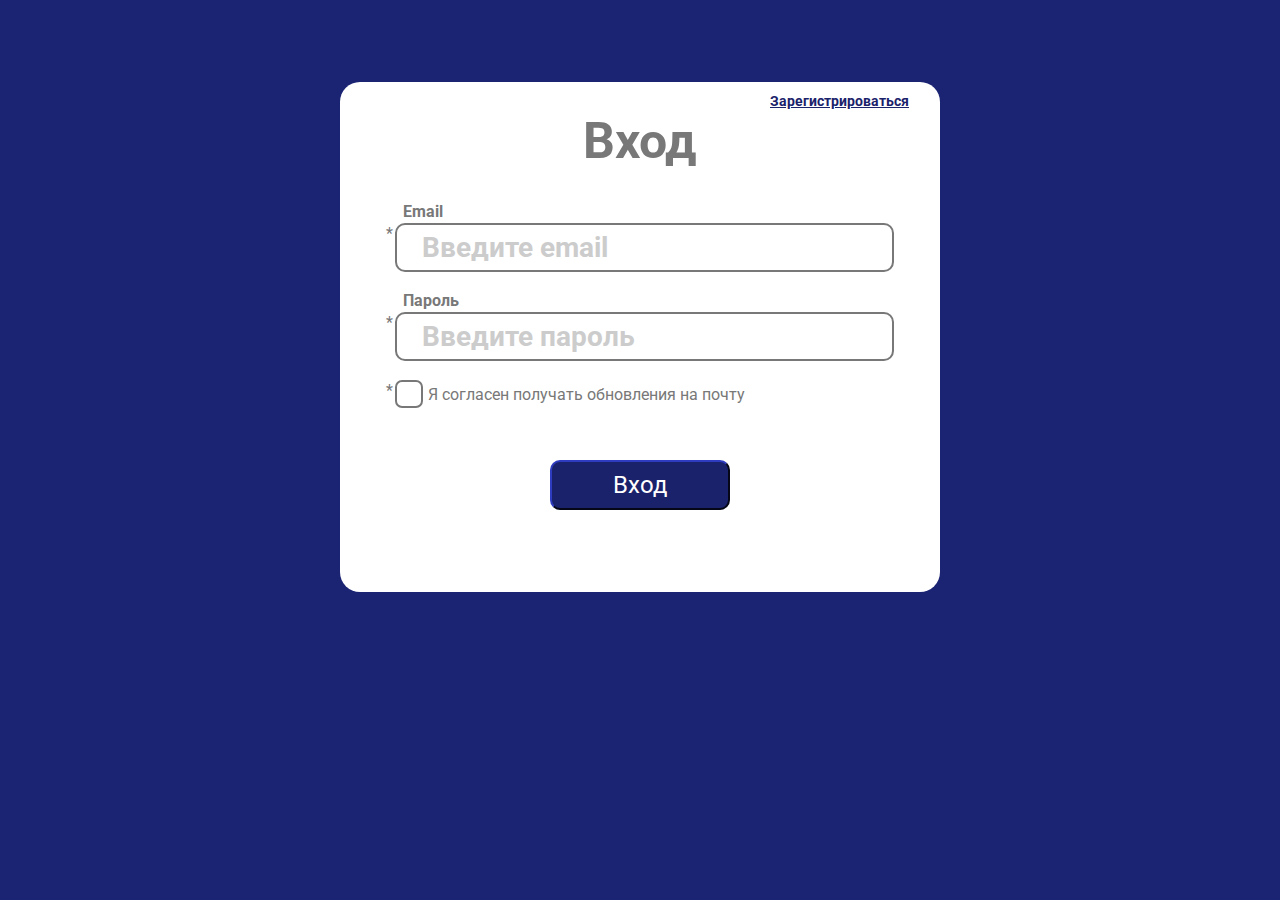
<file: index.html>
<!DOCTYPE html>
<html lang="ru">
   <head>
      <meta charset="UTF-8" />
      <title>Module_two_JavaScript</title>
      <link rel="preconnect" href="https://fonts.googleapis.com">
      <link rel="preconnect" href="https://fonts.gstatic.com" crossorigin>
      <link rel="preconnect" href="https://fonts.googleapis.com">
      <link rel="preconnect" href="https://fonts.gstatic.com" crossorigin>
      <link href="https://fonts.googleapis.com/css2?family=Roboto:wght@500&display=swap" rel="stylesheet">
      <link href="https://fonts.googleapis.com/css2?family=Roboto:wght@400;700&display=swap" rel="stylesheet">
      <link rel="stylesheet" href="./css/style.css">
   </head>

   <body>
      <div class="wrpper">
         <form class="form form-auth">
            <span class="to-form-reg" id="to-form-reg"><a href="./form-registration/registration.html">Зарегистрироваться</a></span> 
            <h2 class="form-title">Вход</h2>
            <div class="form-wrap">
               <div class="form__item">
                  <p id="email-item-title" class="form__item-title">Email</p>
                  <div class="email-input">
                     <span class="flag" id="email-error-flag">*</span>
                     <input id="email-auth" class="form__item-input" type="text" placeholder="Введите email"> 
                  </div>
                  <span class="error" id="email-empty-auth">Поле обязательно для заполнения</span>
               </div>

               <div class="form__item">
                  <p id="passw-item-title" class="form__item-title">Пароль</p>
                  <div class="password-input">
                     <span class="flag" id="password-error-flag">*</span>
                     <input id="password-auth" class="form__item-input" type="password" placeholder="Введите пароль"> 
                  </div>
                  <span class="error" id="password-empty-auth">Поле обязательно для заполнения</span>
                  <span class="error" id="invalid-email-password">Логин или Пароль невереный</span>
               </div>

               <div class="form__item">
                  <div class="checked">
                     <span class="flag" id="checked-error-flag">*</span>
                     <input type="checkbox" id="check-auth" class="form-check">
                     <label for="check-auth" class="l-check" id="error-check-auth">Я согласен получать обновления на почту</label>
                  </div>
                  <span class="error" id="check-empty-auth">Поле обязательно для заполнения</span>  
               </div>

               <div class="form__btn">
                  <button id="btn-input" class="form-submit">Вход</button>
               </div>
            </div>
         </form>
      </div>
      
      <script type="module" src="./scripts/stateService.js"></script> 
      <script type="module" src="./scripts/authorization.js"></script>
   </body>
</html>
</file>
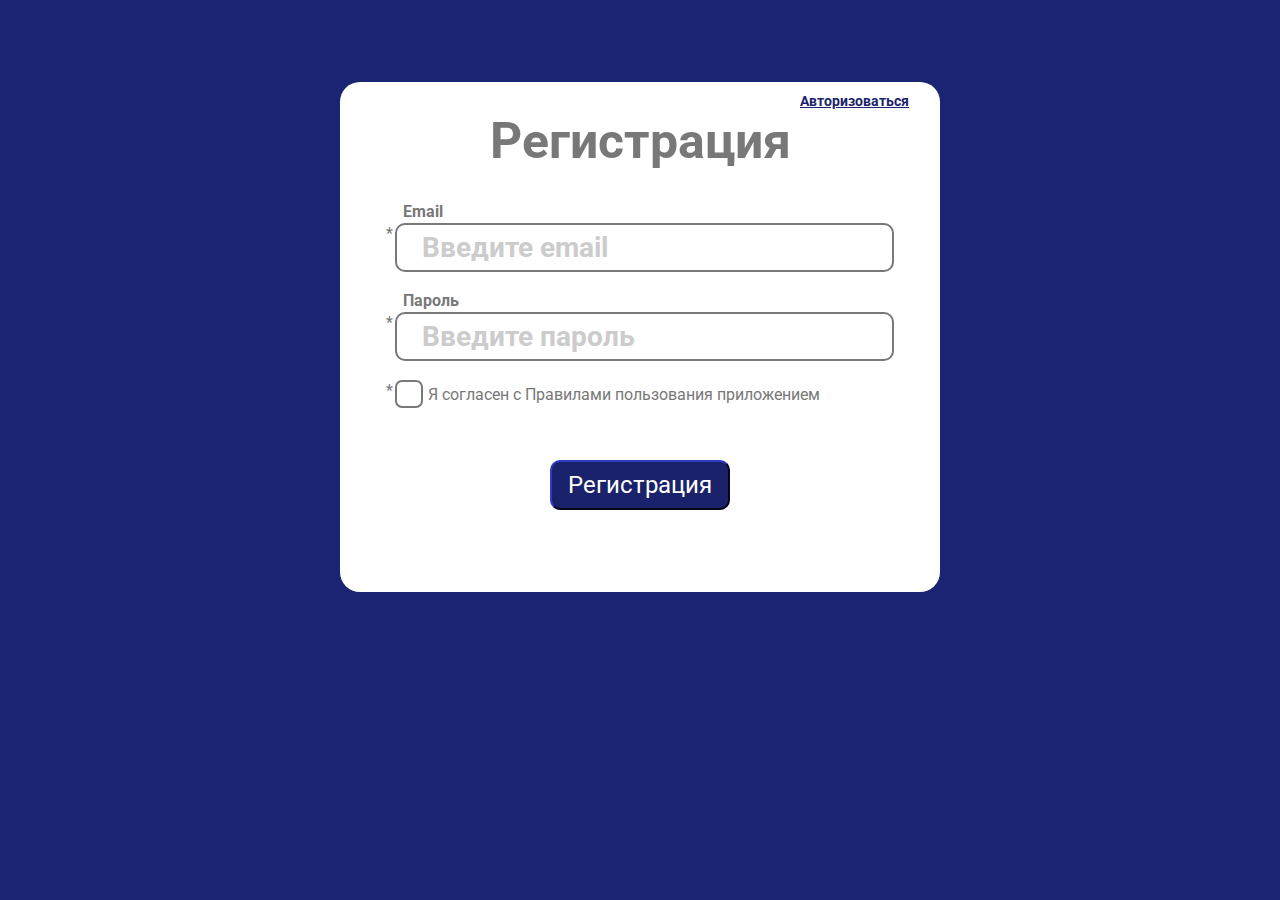
<file: form-registration/registration.html>
<!DOCTYPE html>
<html lang="ru">
   <head>
      <meta charset="UTF-8" />
      <title>Module_two_JavaScript</title>
      <link rel="preconnect" href="https://fonts.googleapis.com">
      <link rel="preconnect" href="https://fonts.gstatic.com" crossorigin>
      <link rel="preconnect" href="https://fonts.googleapis.com">
      <link rel="preconnect" href="https://fonts.gstatic.com" crossorigin>
      <link href="https://fonts.googleapis.com/css2?family=Roboto:wght@500&display=swap" rel="stylesheet">
      <link href="https://fonts.googleapis.com/css2?family=Roboto:wght@400;700&display=swap" rel="stylesheet">
      <link rel="stylesheet" href="../css/style.css">
   </head>

   <body>
      <div class="wrpper">
         <form id="registration" class="form form-registretion">
            <span class="to-form-auth" id="to-form-auth"><a href="../index.html">Авторизоваться</a></span>
            <h2 class="form-title">Регистрация</h2>
            <div class="form-wrap">
               <div class="form__item">
                  <p id="email-item-title" class="form__item-title">Email</p>
                  <div class="email-input">
                     <span class="flag" id="email-error-flag">*</span>
                     <input id="email-reg" class="form__item-input" type="text" placeholder="Введите email">
                  </div>
                  <span class="error" id="email-empty">Поле обязательно для заполнения</span> 
                  <span class="error" id="email-valid">Email невалидный</span> 
               </div>

               <div class="form__item">
                  <p id="passw-item-title" class="form__item-title">Пароль</p>
                  <div class="password-input">
                     <span class="flag" id="password-error-flag">*</span>
                     <input id="password-reg" class="form__item-input" type="password" placeholder="Введите пароль">
                  </div>
                  <span class="error" id="password-empty">Поле обязательно для заполнения</span>
                  <span class="error" id="password_langth">Пароль должен содержать как минимум 8 символов</span> 
               </div>

               <div class="form__item">
                  <div class="checked">
                     <span class="flag" id="checked-error-flag">*</span>
                     <input type="checkbox" id="check-reg" class="form-check">
                     <label for="check-reg" id="error-check-reg">Я согласен с Правилами пользования приложением</label>
                  </div> 
                  <span class="error" id="check-empty">Поле обязательно для заполнения</span>
               </div>

               <div class="form__btn">
                  <button id="btn-reg" class="form-submit">Регистрация</button>
               </div>
            </div>
         </form>
      </div>

      <script type="module" src="../scripts/stateService.js"></script>
      <script type="module" src="../scripts/registration.js"></script> 
   </body>
</html>
</file>
<file: css/style.css>
* {
  margin: 0;
  padding: 0;
  font-family: "Roboto", sans-serif;
  box-sizing: border-box;
  color: #787878;
}

h1, h2, h3 {
  font-size: 100%;
  font-weight: normal;
  margin: 0;
}

input,
button,
textarea,
select {
  font: inherit;
}

input {
  outline: none;
}

a:link {
  color: #1A226B;
}

a:visited {
  color: #1A226B;
}

a:hover {
  color: #1A226B;
}

.form-auth {
  display: block;
  position: relative;
}

.form-registretion {
  display: block;
  position: relative;
}

.wrpper {
  display: flex;
  justify-content: center;
  align-items: baseline;
  height: 100vh;
  background-color: #1B2473;
}

.form {
  margin-top: 82px;
  background-color: #FFFFFF;
  width: 600px;
  border-radius: 20px;
}

.form-title {
  text-align: center;
  padding: 30px 30px;
  font-size: 50px;
  font-weight: 700;
}

.form-wrap {
  margin: 0 46px 56px 46px;
}

.form__item {
  position: relative;
  display: block;
  margin-bottom: 19px;
}

.email-input {
  display: flex;
}

.password-input {
  display: flex;
}

.flag {
  padding-right: 2px;
  padding-top: 1px;
}

.form__item-title {
  margin-bottom: 3px;
  margin: 2px;
  padding-left: 15px;
  font-size: 16px;
  font-weight: 700;
}

.form__item-input {
  display: block;
  width: 500px;
  height: 49px;
  border: 2px solid #787878;
  border-radius: 10px;
  font-size: 28px;
  font-weight: 700;
  line-height: 36px;
  color: #787878;
  padding-left: 10px;
}

.form__item-input::-moz-placeholder {
  padding-left: 15px;
  font-size: 28px;
  font-weight: 700;
  color: #CCCCCC;
}

.form__item-input:-ms-input-placeholder {
  padding-left: 15px;
  font-size: 28px;
  font-weight: 700;
  color: #CCCCCC;
}

.form__item-input::placeholder {
  padding-left: 15px;
  font-size: 28px;
  font-weight: 700;
  color: #CCCCCC;
}

.checked {
  display: flex;
}

.form-check {
  position: absolute;
  opacity: 0;
}
.form-check + label {
  display: flex;
  align-items: center;
  cursor: pointer;
  padding: 0;
  padding-right: 5px;
}
.form-check + label:before {
  content: "";
  margin-right: 5px;
  display: inline-block;
  vertical-align: text-top;
  width: 24px;
  height: 24px;
  background: white;
  border: 2px solid #787878;
  border-radius: 7px;
}
.form-check:checked + label:after {
  content: "";
  position: absolute;
  left: 18px;
  top: 13px;
  background: black;
  width: 2px;
  height: 2px;
  box-shadow: 2px 0 0 black, 4px 0 0 black, 4px -2px 0 black, 4px -4px 0 black, 4px -6px 0 black, 4px -8px 0 black;
  transform: rotate(45deg);
}

.error_color-checkbox::before {
  content: "";
  width: 24px;
  height: 24px;
  background: white;
  border: 2px solid #CB2424 !important;
  border-radius: 7px;
  position: center center;
}

.form__btn {
  display: flex;
  justify-content: center;
  margin-top: 52px;
  padding-bottom: 26px;
}

.form-submit {
  width: 180px;
  height: 50px;
  background-color: #1A226B;
  border-color: #1A226B;
  color: #FFFFFF;
  font-size: 24px;
  border-radius: 10px;
}

.error {
  display: none;
  color: #CB2424;
  font-size: 10px;
  line-height: 16px;
  padding-left: 10px;
  font-weight: 500;
}

.to-form-reg {
  position: absolute;
  top: 11px;
  left: 430px;
  color: #1A226B;
  font-weight: 700;
  font-size: 14px;
}

.to-form-auth {
  position: absolute;
  top: 11px;
  left: 460px;
  color: #1A226B;
  font-weight: 700;
  font-size: 14px;
}/*# sourceMappingURL=style.css.map */
</file>
